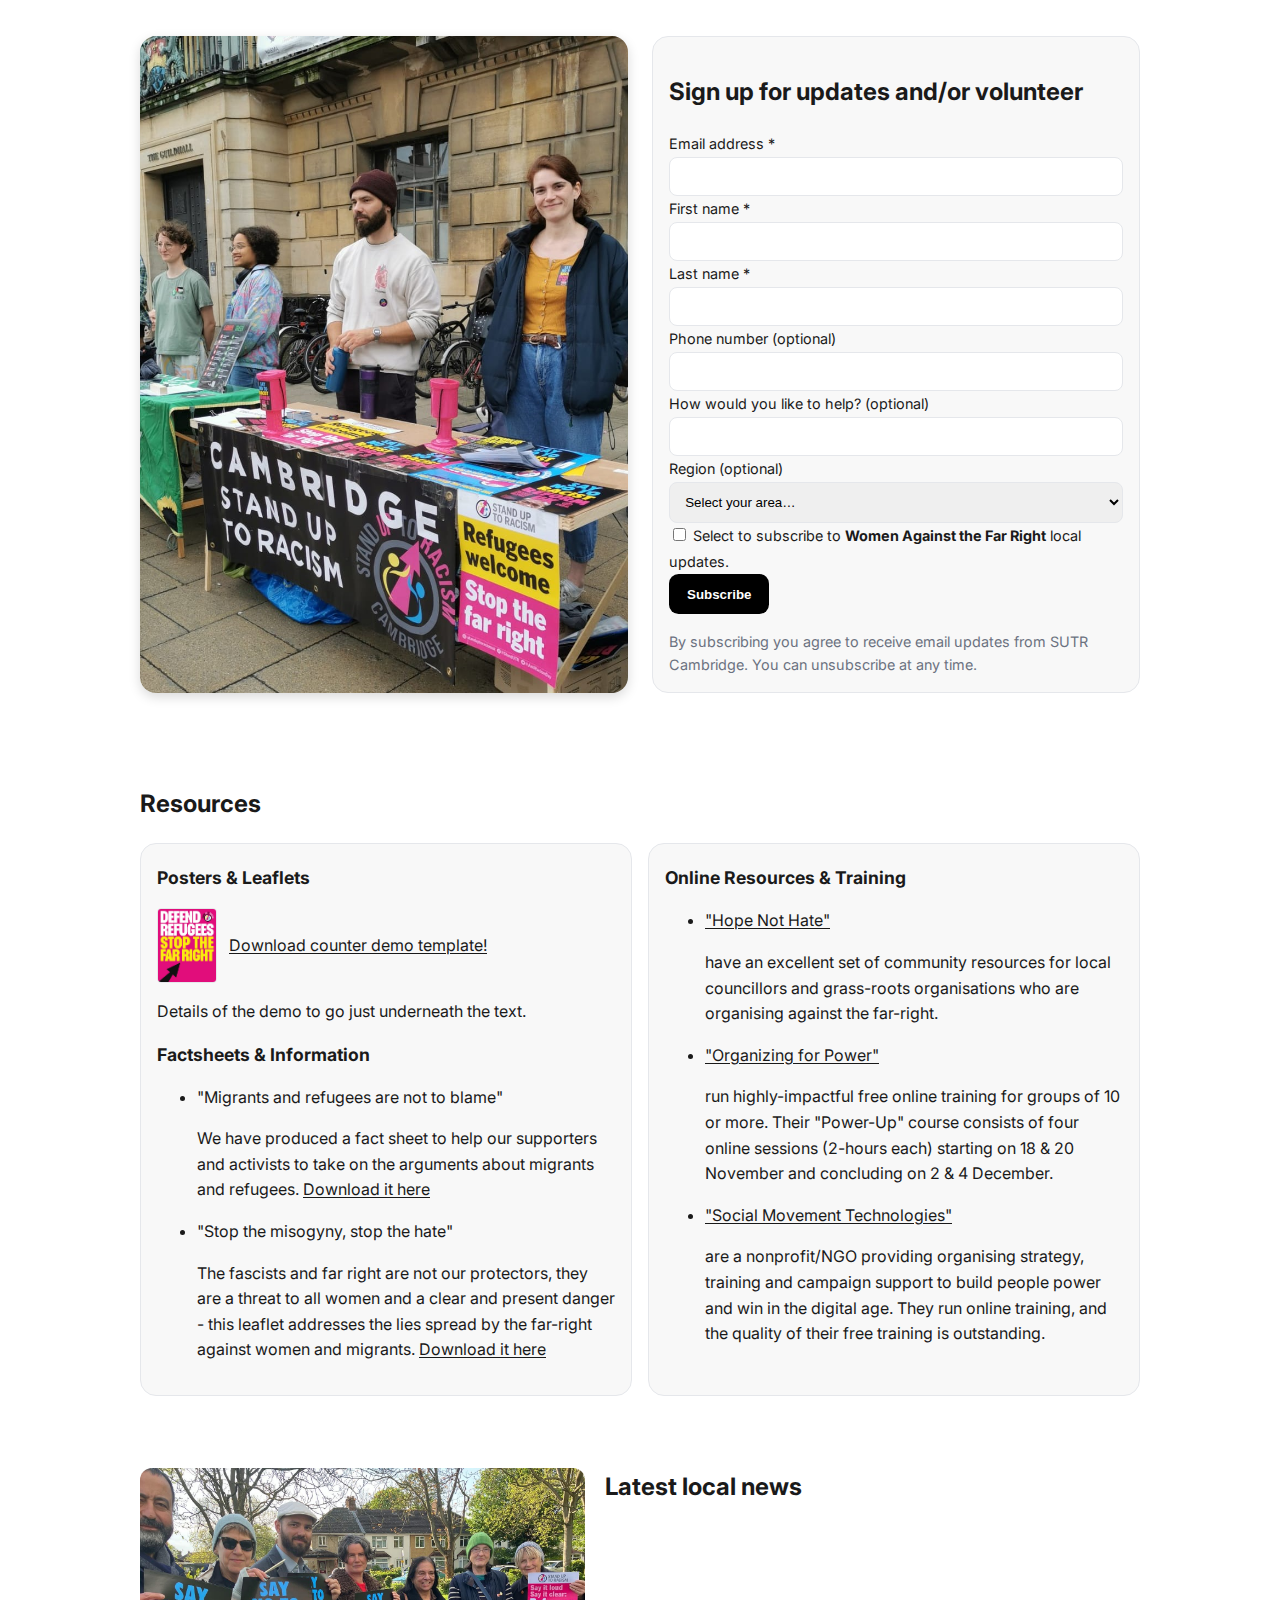
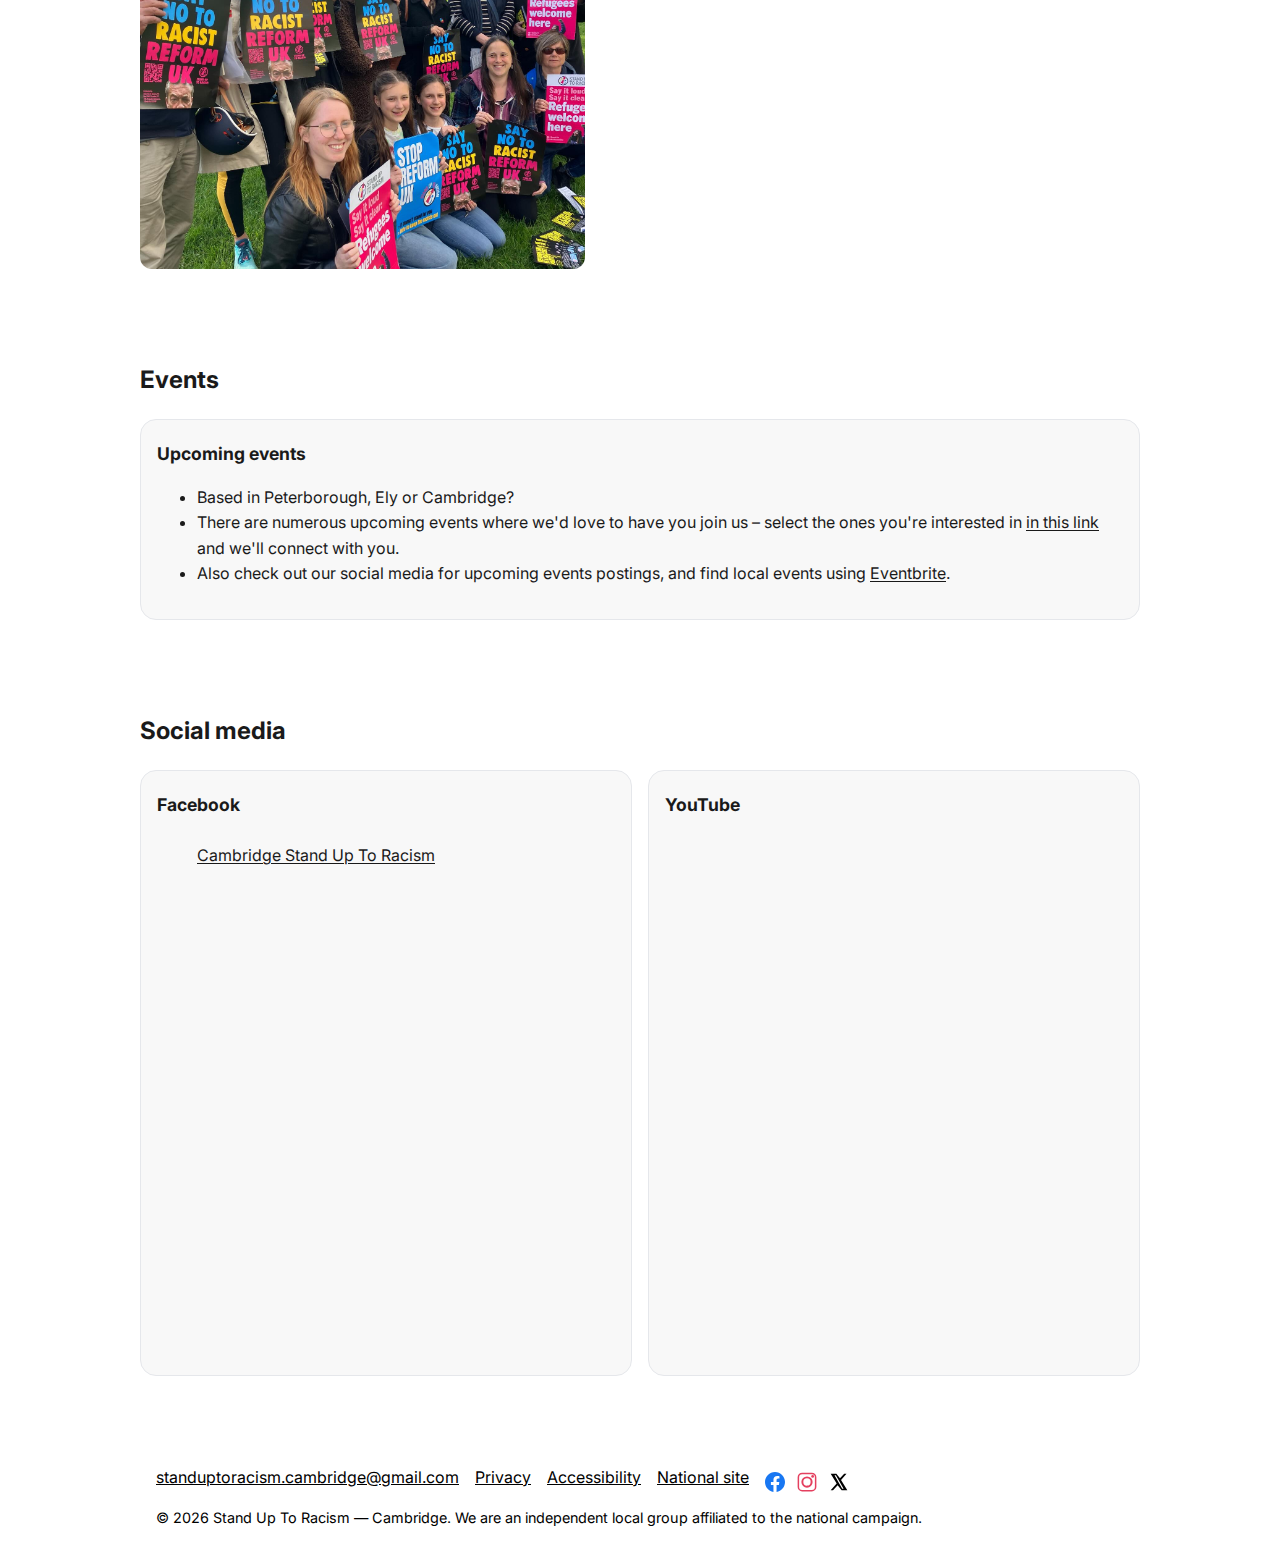
<file: index.html>
<!DOCTYPE html>
<html lang="en">
<head>
  <meta charset="UTF-8" />
  <meta name="viewport" content="width=device-width, initial-scale=1" />
  <meta name="description" content="Stand Up To Racism — Cambridge branch" />
  <title>Stand Up To Racism — Cambridge</title>
  <link rel="preconnect" href="https://fonts.googleapis.com">
  <link rel="preconnect" href="https://fonts.gstatic.com" crossorigin>
  <link href="https://fonts.googleapis.com/css2?family=Inter:wght@400;600;700&display=swap" rel="stylesheet">
  
  <!--🟦🟧🟪🟩IMPORTING MY STYLE SHEET🟦🟧🟪🟩-->
  <link rel="stylesheet" href="css/styles.css">
  
  <link rel="stylesheet" href="https://cdn.jsdelivr.net/npm/bootstrap-icons@1.11.3/font/bootstrap-icons.css"> 

  <!-- Cloudflare Web Analytics -->
  <script defer src='https://static.cloudflareinsights.com/beacon.min.js' data-cf-beacon='{"token": "ed9748ea56914a35b2c07dd39eed1f4f"}'>  
  </script><!-- End Cloudflare Web Analytics -->

  <!-- Include helper (loads partials like partials/header.html) -->
  <script defer src="assets/js/include.js"></script>
  
</head>


<!--🟦🟧🟪🟩BODY OF THE WEBPAGE🟦🟧🟪🟩-->
<body>
  <a href="#main" class="skip-link">Skip to content</a>

  <!--✅ IMPORTING THE HEADER SECTION ✅-->
  
  <div data-include="partials/header.html"></div>
  
  <main id="main" role="main">
    
    <!--✅ IMPORTING HERO BANNER ✅-->

    <div data-include="partials/hero.html"></div>


    <!-- ✅ IMPORTING DONATE BUTTONS AND STANDING ORDER, OTHER WAYS TO HELP ✅ -->

    <div data-include="partials/donate.html"></div>
    
    <!-- ✅ IMPORTING SIGNUP FORM (MAILCHIMP) SECTION ✅ -->
    <div data-include="partials/signup.html"></div>
 
   <!-- ✅ IMPORTING RESOURCES SECTION ✅ -->
    <div data-include="partials/resources.html"></div>
 
<!-- ✅ IMPORTING LOCAL NEWS SECTION ✅ -->
<div data-include="partials/news.html"></div>
    
<!-- ✅ EVENTS SECTION ✅ -->
<section id="events" class="section container">
  <h2>Events</h2>
  <div class="card">
    <h3>Upcoming events</h3>
    <ul>
      <li>Based in Peterborough, Ely or Cambridge?</li>
      <li> There are numerous upcoming events where we'd love to have you join us –
        select the ones you're interested in
        <a href="https://docs.google.com/forms/d/1iIugf9pBFsRtpzJqt1nrs1rIgOHQb0pADfruKFaDQfk/edit?usp=drivesdk" target="_blank" rel="noopener">in this link</a>
        and we'll connect with you.
      </li>
      <li> Also check out our social media for upcoming events postings,
      and find local events using
      <a href="https://www.eventbrite.co.uk/" target="_blank" rel="noopener">Eventbrite</a>.
      </li>
    </ul>
  </div>
</section>


<!-- ✅ FACEBOOK FEED & YOUTUBE ✅ -->
<section id="social" class="section container" aria-label="Social media feeds">
  <h2>Social media</h2>
  <div class="grid cols-2">
<div class="card">
  <h3>Facebook</h3>
      <div class="fb-wrapper">
        <div class="fb-page"
             data-href="https://www.facebook.com/CambridgeSUTR/"
             data-tabs="timeline"
             data-width="500"
             data-height=""
             data-small-header="false"
             data-adapt-container-width="true"
             data-hide-cover="false"
             data-show-facepile="true">
          <blockquote cite="https://www.facebook.com/CambridgeSUTR/" class="fb-xfbml-parse-ignore">
            <a href="https://www.facebook.com/CambridgeSUTR/">Cambridge Stand Up To Racism</a>
          </blockquote>
        </div>
      </div>
    </div>


    <!-- Right column card: YouTube + YouTube -->
    <div class="card">
      <h3>YouTube</h3>

      <div style="position:relative;padding-bottom:56.25%;height:0;overflow:hidden;border-radius:.75rem;">
        <iframe src="https://www.youtube.com/embed/7HZKejueUqM" title="YouTube video"
                frameborder="0" allow="accelerometer; autoplay; clipboard-write; encrypted-media; gyroscope; picture-in-picture; web-share"
                allowfullscreen style="position:absolute;inset:0;width:100%;height:100%;"></iframe>
      </div>

      <div style="position:relative;padding-bottom:56.25%;height:0;overflow:hidden;border-radius:.75rem;margin-top:1rem;">
        <iframe src="https://www.youtube.com/embed/yZ9AHl95O50" title="YouTube video"
                frameborder="0" allow="accelerometer; autoplay; clipboard-write; encrypted-media; gyroscope; picture-in-picture; web-share"
                allowfullscreen style="position:absolute;inset:0;width:100%;height:100%;"></iframe>
      </div>
    </div>

  </div>  
</section>

  </main>

  <!--🟦🟧🟪🟩 FOOTER 🟦🟧🟪🟩-->

 <div data-include="partials/footer.html"></div>

<!-- This is needed for updating the dat somehow I think?? -->
  <script>
  document.addEventListener('includes:loaded', () => {
    const y = document.getElementById('year');
    if (y) y.textContent = new Date().getFullYear();
  });
  </script>


  <!-- Lightweight cookie notice (optional). If you need granular controls, keep your current GDPR lib. -->
  <script>
    document.getElementById('year').textContent = new Date().getFullYear();
  </script>
  
<!-- MAKING THE FACEBOOK THINGY WORK -->  
<div id="fb-root"></div>
<script async defer crossorigin="anonymous"
  src="https://connect.facebook.net/en_GB/sdk.js#xfbml=1&version=v17.0"></script>
</body>
</html>
</file>
<file: css/styles.css>
/* =========================
   Design tokens / defaults
   ========================= */
:root{
  --bg:#ffffff; --fg:#1a1a1a; --muted:#6b7280;
  --card:#f8f8f8; --border:#e5e7eb;
  --accent:#f1d600;     /* yellow  */
  --accent-2:#e6007e;   /* magenta */
  --accent-3:#00a0e3;   /* blue  (DARKER BLUE=  #006699)  */
}

*{box-sizing:border-box}
html,body{margin:0;padding:0;height:100%}
body{
  font-family:Inter,system-ui,-apple-system,Segoe UI,Roboto,Arial,sans-serif;
  line-height:1.6;background:var(--bg);color:var(--fg)
}
a{color:inherit}
img{max-width:100%;display:block;height:auto}

.container{max-width:1000px;margin:0 auto;padding:0 1rem}
@media (max-width:640px){ .container{ padding:0 2.5rem }}

/* Skip link */
.skip-link{position:absolute;left:-9999px;top:auto;width:1px;height:1px;overflow:hidden}
.skip-link:focus{position:static;width:auto;height:auto;background:#000;color:#fff;padding:.5rem 1rem}

/* =========================
   Header / Nav
   ========================= */
header{
  position:sticky;top:0;z-index:30;background:#fff;color:#000;
  border-bottom:1px solid #e5e7eb;
}

.topbar{
  display:flex;align-items:flex-start;justify-content:space-between;
  gap:1rem;padding:.25rem 0;
}

.brand{display:flex;align-items:center;gap:.75rem;text-decoration:none}
.brand img{max-height:120px;height:auto;width:auto}
.brand span{font-weight:700;letter-spacing:.2px}

nav ul{list-style:none;margin:0;padding:0;display:flex;gap:.75rem;flex-wrap:wrap}
nav a{
  display:inline-block;padding:.5rem .8rem;border-radius:.5rem;
  text-decoration:none;color:#000;font-weight:700;font-size:1.1rem
}
nav a:hover, nav a:focus{background:#f8f8f8}

/* Mobile: stack logo over nav */
@media (max-width:640px){
  .topbar{flex-direction:column;align-items:center;gap:.5rem}
  .brand img{max-height:80px}
  nav ul{justify-content:center}
}

/* Mobile nav: 3 on first row, 2 centered below */
@media (max-width:640px){
  header nav ul{
    display:grid;
    grid-template-columns:repeat(3,max-content);
    grid-template-rows:auto auto;
    justify-content:center;justify-items:center;
    gap:4px 12px;width:fit-content;margin:0 auto;
  }
  header nav ul li, header nav ul a{white-space:nowrap}
  header nav ul li:nth-child(1),
  header nav ul li:nth-child(2),
  header nav ul li:nth-child(3){grid-row:1}
  header nav ul li:nth-child(4){grid-row:2;grid-column:2}
  header nav ul li:nth-child(5){grid-row:2;grid-column:3}
  header .social-links{margin-top:6px}
  nav a{font-size:1rem}
}

/* Social icons row (works with your current inline SVG) */
.social-links{display:flex;justify-content:center;gap:.75rem;margin-top:.5rem}
/* keep the icon links aligned even if inline styles are removed later */
.social-links a{display:inline-flex}

/* Optional: match current inline colors without editing HTML */
.social-links a[aria-label="Facebook"]{color:#1877F2}
.social-links a[aria-label="Instagram"]{color:#E4405F}
.social-links a[aria-label="X (Twitter)"]{color:#000}

/* =========================
   CTA bar + buttons
   ========================= */
.cta-bar{background:var(--accent);color:#000}
.cta-bar .inner{
  display:flex;gap:1rem;align-items:center;justify-content:space-between;
  padding:.6rem 1rem;font-weight:600;
}
.cta-buttons{display:flex;gap:.5rem;flex-wrap:wrap}

.btn{
  display:inline-block;padding:.65rem 1rem;border-radius:.6rem;
  text-decoration:none;font-weight:700;border:2px solid transparent
}
.btn.primary{background:#000;color:#fff}
.btn.primary:hover{background:#111}
.btn.magenta{background:var(--accent-2);color:#fff}
.btn.magenta:hover{filter:brightness(.95)}
.btn.blue{background:var(--accent-3);color:#000} /* AA contrast choice */
.btn.blue:hover{filter:brightness(.95)}
.btn.ghost{background:transparent;border-color:#000;color:#000}

/* Mobile tweaks: slimmer CTAs */
@media (max-width:640px){
  .cta-bar .inner{padding:.5rem 1.25rem}
  .cta-bar .btn{padding:.5rem .9rem;font-size:1rem;border-radius:.55rem}
}

/* =========================
   Hero
   ========================= */
.hero{
  background:linear-gradient(0deg,rgba(0,0,0,.45),rgba(0,0,0,.45)),url('hero.jpg') center/cover no-repeat;
  color:#fff;
}
.hero .inner{padding:4.5rem 1rem 3.5rem}

.hero-grid{
  display:grid;grid-template-columns:1fr 1fr;align-items:center;gap:2rem;
}
.hero-text{max-width:600px}
.hero h1{font-size:clamp(1.8rem,4vw,2.75rem);margin:0 0 .5rem}
.hero p{max-width:48ch;margin:0 0 1rem;color:#e5e7eb}
.hero-image img{
  width:100%;height:auto;border-radius:12px;box-shadow:0 4px 12px rgba(0,0,0,.15);
  object-fit:cover;
}

/* Mobile: hero */
@media (max-width:768px){
  .hero-grid{grid-template-columns:1fr;text-align:center}
  .hero-image{margin-top:1rem}
}
/* Make hero tagline more visible on small phones */
@media (max-width:640px){
  .hero .container, .hero .inner{
    min-height:55vh;display:flex;flex-direction:column;justify-content:center;text-align:center;
  }
  .hero h1{font-size:clamp(26px,6vw,36px);line-height:1.2;margin-bottom:.5rem}
  .hero p{font-size:1rem;margin-bottom:1rem}
  .hero .cta-buttons{
    display:grid;grid-template-columns:repeat(auto-fit,minmax(160px,1fr));
    gap:10px;justify-content:center;
  }
  .hero .cta-buttons .btn{padding:.5rem .9rem;font-size:1rem}
}

/* =========================
   Sections / cards / grids
   ========================= */
.section{padding:2.25rem 0}
.grid{display:grid;gap:1rem}
@media (min-width:768px){ .grid.cols-2{grid-template-columns:1fr 1fr} }

.card{background:var(--card);border:1px solid var(--border);border-radius:1rem;padding:1rem}
.card h3{margin:.25rem 0 .5rem;font-size:1.1rem}

.muted{color:var(--muted)}
.small{font-size:.9rem}

/* Footer */
footer{background:#fff;color:#000;margin-top:2rem}
footer .inner{padding:1.25rem 1rem}
.footer-links{display:flex;gap:1rem;flex-wrap:wrap}
@media (max-width:640px){
  .cta-bar .inner{padding:.6rem 2rem}
  .hero .inner{padding:3rem 2rem 2rem}
  footer .inner{padding:1rem 2rem}
  .container{padding:0 2.5rem}
}

/* =========================
   Accessibility helpers
   ========================= */
:focus{outline:3px solid var(--accent-2);outline-offset:3px}
:focus-visible{outline:3px solid var(--accent-2);outline-offset:3px}
main a{text-decoration:underline;text-underline-offset:2px}
main a:hover, main a:focus-visible{ text-decoration-thickness:2px }
nav a, .btn{ text-decoration:none } /* keep nav/buttons un-underlined */

/* =========================
   News list
   ========================= */
.news-item-head{display:flex;align-items:center;gap:.6rem}
.dot{width:14px;height:14px;border-radius:999px;flex:0 0 14px;background:var(--dot,var(--accent))}
.news-item:not(:last-child){border-bottom:1px dashed var(--border);padding-bottom:1rem;margin-bottom:1rem}

/* =========================
   Sign-up (equal height columns)
   ========================= */
#signup .grid.cols-2{display:grid;grid-template-columns:1fr 1fr;align-items:stretch;gap:1.5rem}
#signup .hero-image{display:flex}
#signup .hero-image img{width:100%;height:100%;object-fit:cover;border-radius:1rem}
@media (max-width:768px){
  #signup .grid.cols-2{grid-template-columns:1fr}
  #signup .hero-image img{height:auto}
}

/* Mailchimp messages: bold + coloured */
#mc_embed_signup .response{
  display:block !important;margin-top:1rem;font-weight:700;font-size:1rem;text-align:center;
  transition:opacity .3s ease;
}
#mc_embed_signup #mce-success-response{color:#cc0000}
#mc_embed_signup #mce-error-response{color:#b00020}

/* =========================
   Donate card (moved from inline)
   ========================= */
.donate-grid{
  display:grid;grid-template-columns:repeat(auto-fit,minmax(160px,1fr));
  gap:10px;margin:10px 0 16px;
}
@media (min-width:600px){
  .donate-grid{grid-template-columns:repeat(2,1fr)}
}
#donate .bank-details{list-style:none;padding:0;margin:8px 0 0}
#donate .bank-details li{margin:4px 0}

/* =========================
   Resources card inline styles -> CSS
   ========================= */
#resources .card p:first-of-type{
  display:flex;align-items:center;gap:.75rem;
}
#resources .card p img{
  width:60px;height:auto;border-radius:.25rem;border:1px solid var(--border);
}

/* =========================
   Local news two-column layout
   ========================= */
#news .news-grid{
  display:grid;grid-template-columns:1fr 1.2fr;gap:1.25rem;align-items:stretch;
}
#news .news-photo{border-radius:12px;overflow:hidden;min-height:320px}
#news .news-photo img{width:100%;height:100%;object-fit:cover;display:block}
#news .news-content h2{margin-top:0}

@media (max-width:768px){
  #news .news-grid{grid-template-columns:1fr}
  #news .news-photo{min-height:0}
  #news .news-photo img{height:auto}
}

/* =========================
   Facebook embed fit
   ========================= */
.fb-wrapper{width:100%;display:flex;justify-content:center}
.fb-page{width:100% !important;max-width:100% !important}
.fb_iframe_widget, .fb_iframe_widget span, .fb_iframe_widget iframe{width:100% !important}
@media (max-width:640px){ .fb-page{min-height:400px} }
</file>
